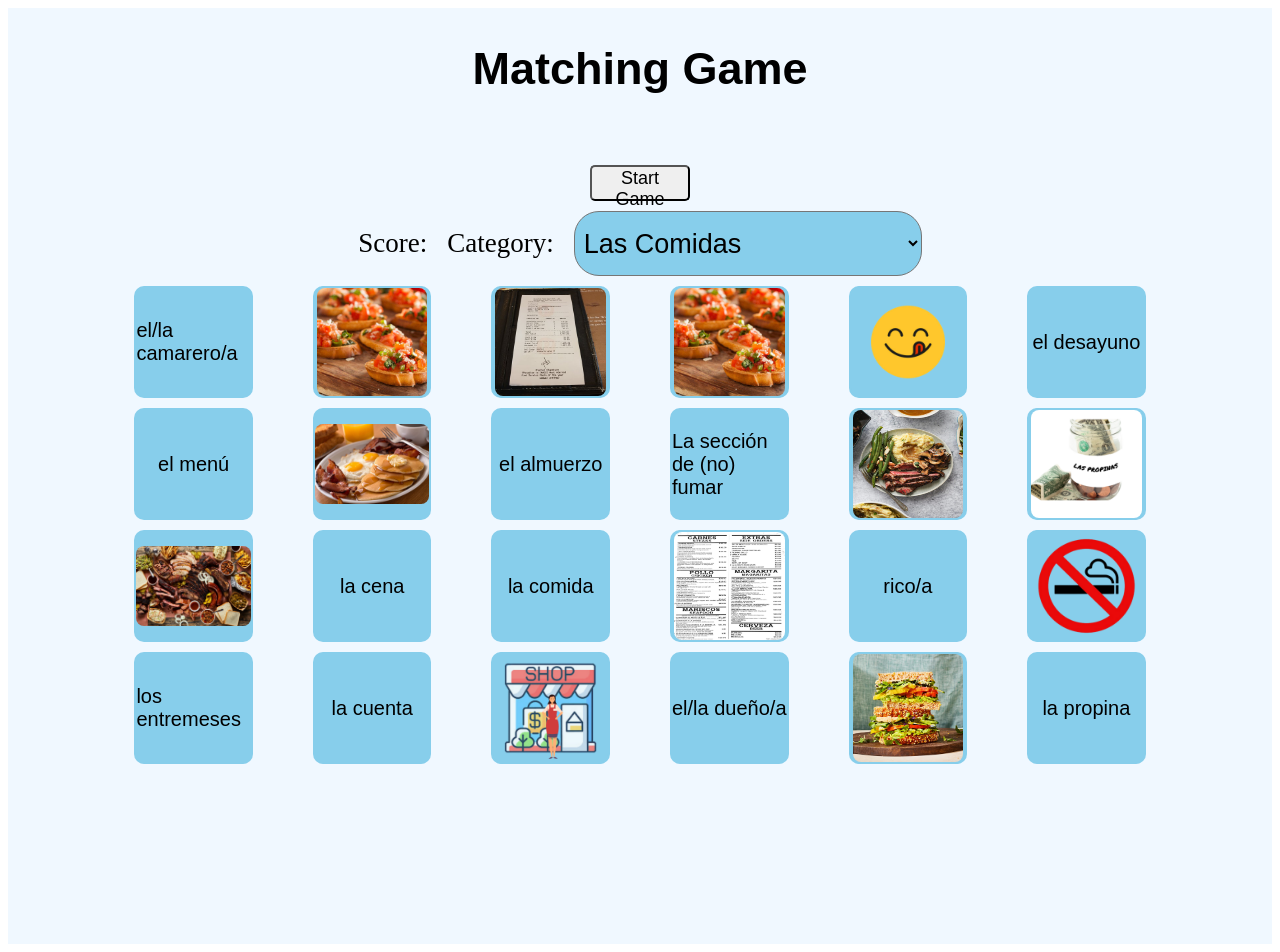
<file: index.html>
<!doctype html>
<html lang="en">
	<head>
		<meta charset="UTF-8" />
		<meta http-equiv="X-UA-Compatible" content="IE=edge" />
		<meta name="viewport" content="width=device-width, initial-scale=1.0" />
		<title>Flexbox Matching Game</title>
		<link rel="stylesheet" href="styles.css" />
		<script src="script.js"></script>
	</head>
	<body onload="shuffleAssign()">
		<div id="background">
			<!--overall-->
			<h1 id="title">Matching Game</h1>
			<h2 id="yw"></h2>
			<div id="start">
				<!--start game-->
				<button id="restart">Start Game</button>
			</div>
			<div id="stats">
				<!--score, attempts, time-->
				<p id="score">Score:</p>
				<p>Category:</p>
				<!-- Dropdown menu for category selection -->
				<select id="category">
					<option value="comidas" selected>Las Comidas</option>
					<option value="frutas">Las Frutas y Las Verduras</option>
					<option value="carne">La Carne y El Pescado</option>
					<option value="otras">Otras Comidas</option>
					<option value="bebidas">Las Bebidas</option>
				</select>
			</div>
			<div id="column">
				<!--grid-->
				<div class="row">
					<!--column 1-->
					<div class="words cards">
						<!--row 1-->
						<p>el/la camarero/a</p>
					</div>
					<div class="words cards">
						<!--row 1-->
						<img class="words" src="images/appetizer.jpg" />
					</div>
					<div class="words cards">
						<!--row 3-->
						<img class="words" src="images/bill.jpg" />
					</div>
					<div class="words cards">
						<!--row 1-->
						<img class="words" src="images/appetizer.jpg" />
					</div>
					<div class="words cards">
						<!--row 1-->
						<img class="words" src="images/delicious.png" />
					</div>
					<div class="words cards">
						<!--row 1-->
						<p>el desayuno</p>
					</div>
				</div>

				<div class="row">
					<!--column 1-->
					<div class="words cards">
						<!--row 1-->
						<p>el menú</p>
					</div>
					<div class="words cards">
						<!--row 2-->
						<img class="words" id="image1" src="images/breakfast.jpg" />
					</div>
					<div class="words cards">
						<!--row 3-->
						<p>el almuerzo</p>
					</div>
					<div class="words cards">
						<!--row 4-->
						<p>La sección de (no) fumar</p>
					</div>
					<div class="words cards">
						<!--row 1-->
						<img class="words" src="images/dinner.jpg" />
					</div>
					<div class="words cards">
						<!--row 1-->
						<img class="words" src="images/tips.png" />
					</div>
				</div>

				<div class="row">
					<!--column 1-->
					<div class="words cards">
						<!--row 1-->
						<img class="words" id="image2" src="images/food.jpg" />
					</div>
					<div class="words cards">
						<!--row 2-->
						<p>la cena</p>
					</div>
					<div class="words cards">
						<!--row 3-->
						<p>la comida</p>
					</div>
					<div class="words cards">
						<!--row 4-->
						<img class="words" src="images/menu.jpg" />
					</div>
					<div class="words cards">
						<!--row 1-->
						<p>rico/a</p>
					</div>
					<div class="words cards">
						<!--row 1-->
						<img class="words" src="images/smoke.png" />
					</div>
				</div>

				<div class="row">
					<!--column 1-->
					<div class="words cards">
						<!--row 1-->
						<p>los entremeses</p>
					</div>
					<div class="words cards">
						<!--row 2-->
						<p>la cuenta</p>
					</div>
					<div class="words cards">
						<!--row 3-->
						<img class="words" src="images/owner.png" />
					</div>
					<div class="words cards">
						<!--row 4-->
						<p>el/la dueño/a</p>
					</div>
					<div class="words cards">
						<!--row 3-->
						<img class="words" src="images/lunch.avif" />
					</div>
					<div class="words cards">
						<!--row 3-->
						<p>la propina</p>
					</div>
				</div>
			</div>
		</div>
	</body>
</html>
</file>
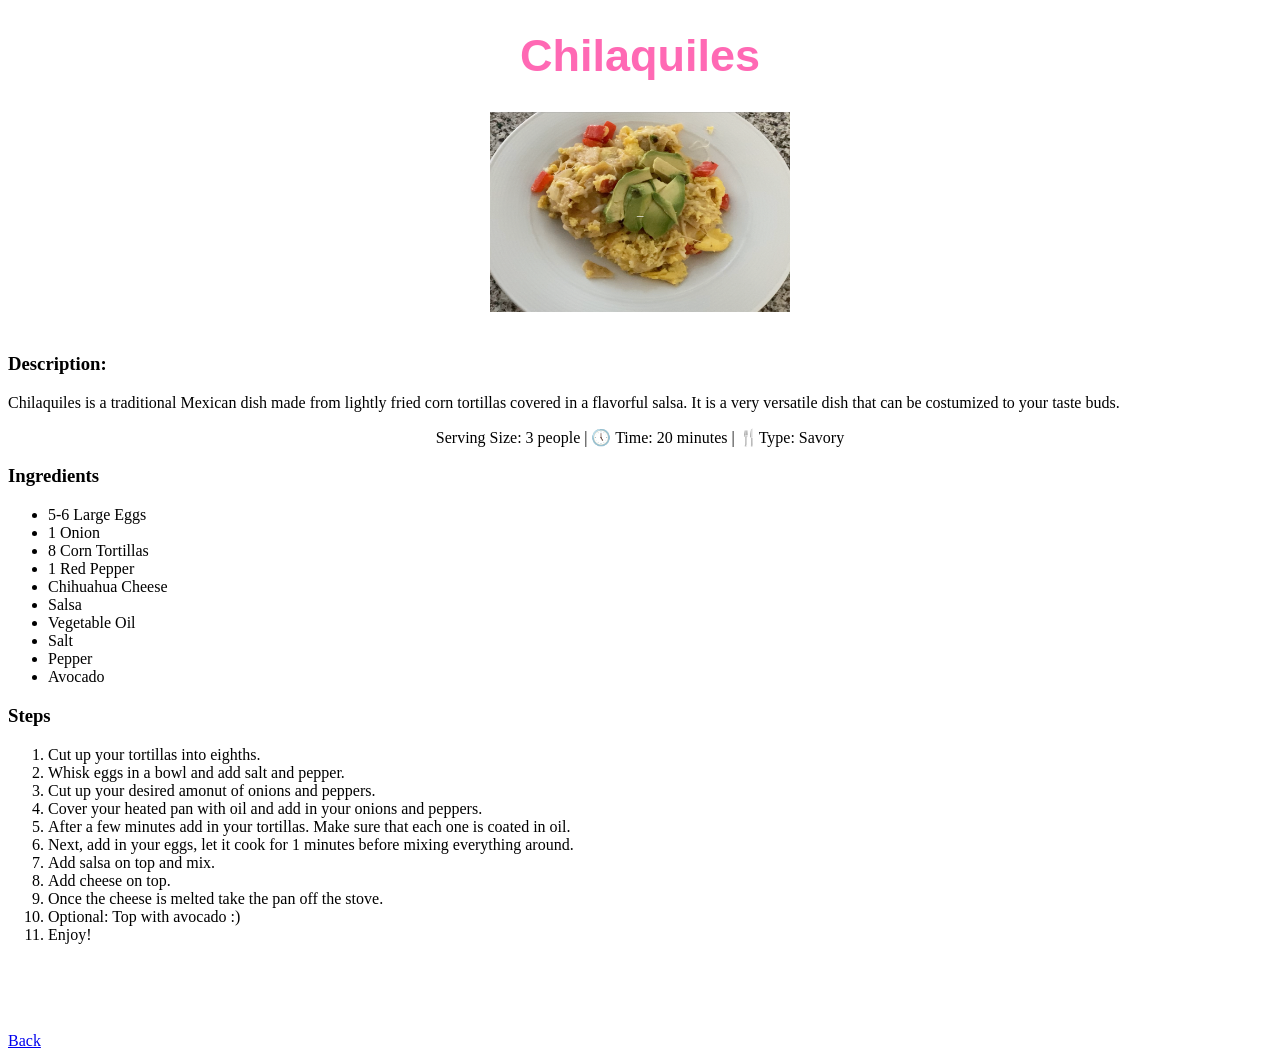
<file: recipes/chilaquiles.html>
<!DOCTYPE html>
<html lang="en">
    <head>
        <meta charset="UTF-8" />
        <title>Title</title>
		<link rel="stylesheet" href="../styles.css">

    </head>
    <body>
		<center><h1 style="color: hotpink">Chilaquiles</h1></center>
		<center><img src="../images/chilaqile.jpeg" width="300" height="200" class="image"></center>
		<br>
		<h3> Description: </h3>
		<p>Chilaquiles is a traditional Mexican dish made from lightly fried corn tortillas covered in a flavorful salsa. It is a very versatile dish that can be costumized to your taste buds.  </p>
		<center><p class="information">Serving Size: 3 people |  🕔 Time: 20 minutes | 🍴Type: Savory </p></center>
		<h3>Ingredients</h3>
		<ul>
			<li>5-6 Large Eggs</li>
			<li>1 Onion</li>
			<li>8 Corn Tortillas</li>
			<li>1 Red Pepper</li>
			<li>Chihuahua Cheese</li>
			<li>Salsa</li>
			<li>Vegetable Oil</li>
			<li>Salt</li>
			<li>Pepper</li>
			<li>Avocado</li>
		</ul>
		<h3>Steps</h3>
		<ol>
			<li>Cut up your tortillas into eighths. </li>
			<li>Whisk eggs in a bowl and add salt and pepper. </li>
			<li>Cut up your desired amonut of onions and peppers. </li>
			<li>Cover your heated pan with oil and add in your onions and peppers. </li>
			<li>After a few minutes add in your tortillas. Make sure that each one is coated in oil.</li>
			<li>Next, add in your eggs, let it cook for 1 minutes before mixing everything around.</li>
			<li>Add salsa on top and mix. </li>
			<li>Add cheese on top. </li>
			<li>Once the cheese is melted take the pan off the stove. </li>
			<li>Optional: Top with avocado :)</li>
			<li>Enjoy!</li>

		</ol>
		
		<br><br><br><br>
		<a href="../index.html" style="cursor: grabbing" class="back">Back</a>

    </body>
</html>
</file>
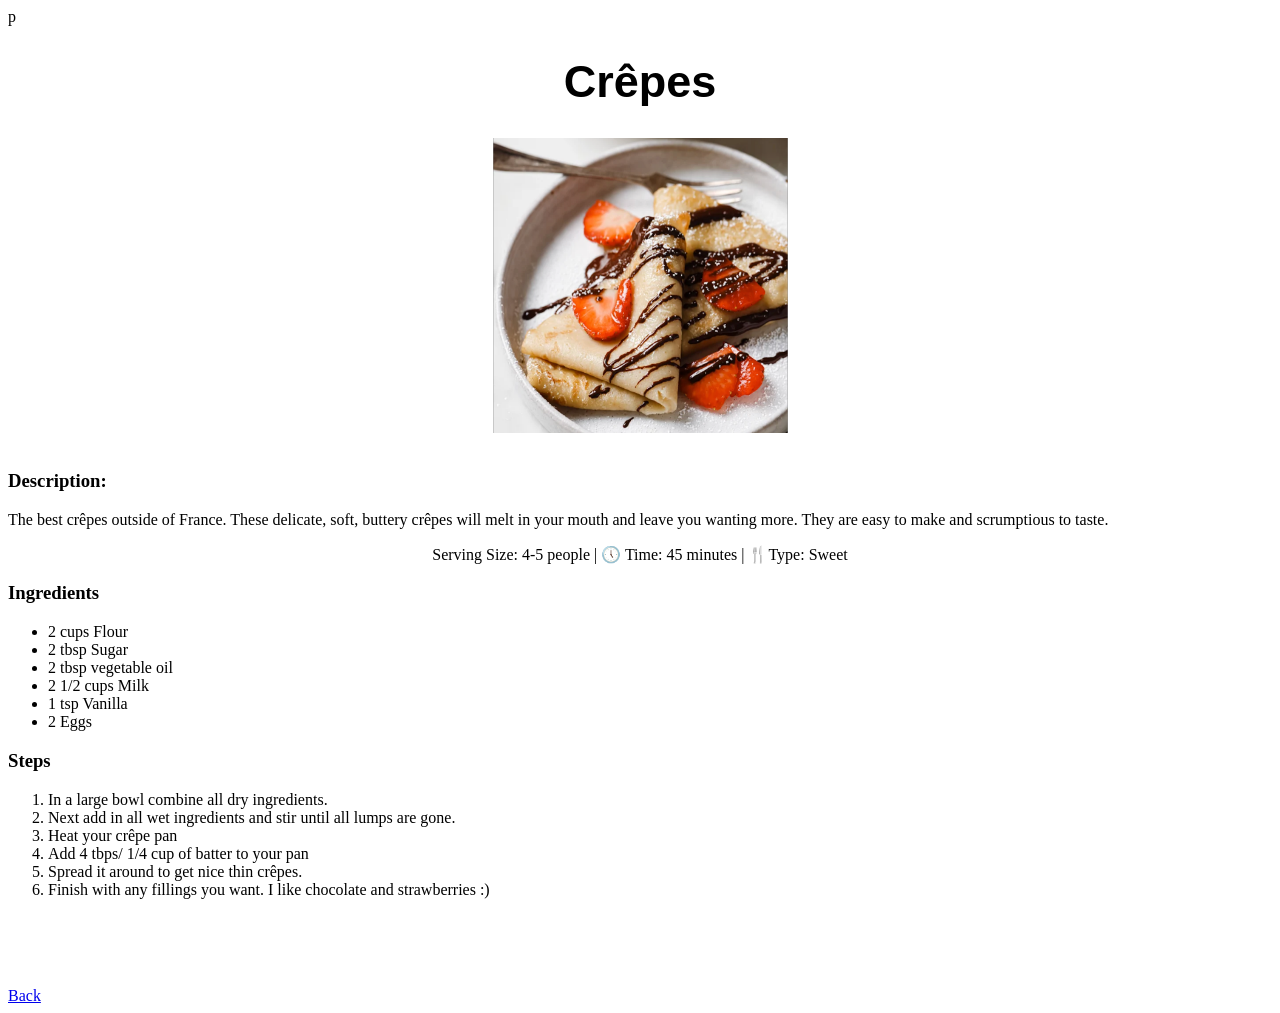
<file: recipes/crepes.html>
p<!DOCTYPE html>
<html lang="en">
    <head>
        <meta charset="UTF-8" />
        <title>Solena's Recipes</title>
		<link rel="stylesheet" href="../styles.css">

    </head>
    <body>
		<center><h1>Crêpes</h1></center>
		<center><img src="../images/crepe.jpeg" width="295" height="295" class="image"></center>
		<br>
		<h3> Description: </h3>
		<p>The best crêpes outside of France. These delicate, soft, buttery crêpes will melt in your mouth and leave you wanting more. They are easy to make and scrumptious to taste. </p>
		<center><p class="information">Serving Size: 4-5 people |  🕔 Time: 45 minutes | 🍴Type: Sweet </p></center>
		<h3>Ingredients</h3>
		<ul>
			<li>2 cups Flour</li>
			<li>2 tbsp Sugar</li>
			<li>2 tbsp vegetable oil</li>
			<li>2 1/2 cups Milk</li>
			<li>1 tsp Vanilla</li>
			<li>2 Eggs</li>
		</ul>
		<h3>Steps</h3>
		<ol>
			<li>In a large bowl combine all dry ingredients. </li>
			<li> Next add in all wet ingredients and stir until all lumps are gone. </li>
			<li>Heat your crêpe pan </li>
			<li>Add 4 tbps/ 1/4 cup of batter to your pan</li>
			<li>Spread it around to get nice thin crêpes. </li>
			<li>Finish with any fillings you want. I like chocolate and strawberries :)</li>
		</ol>
		
		<br><br><br><br>
		<a href="../index.html" style="cursor: grabbing" class="back">Back</a>
    </body>
</html>
</file>
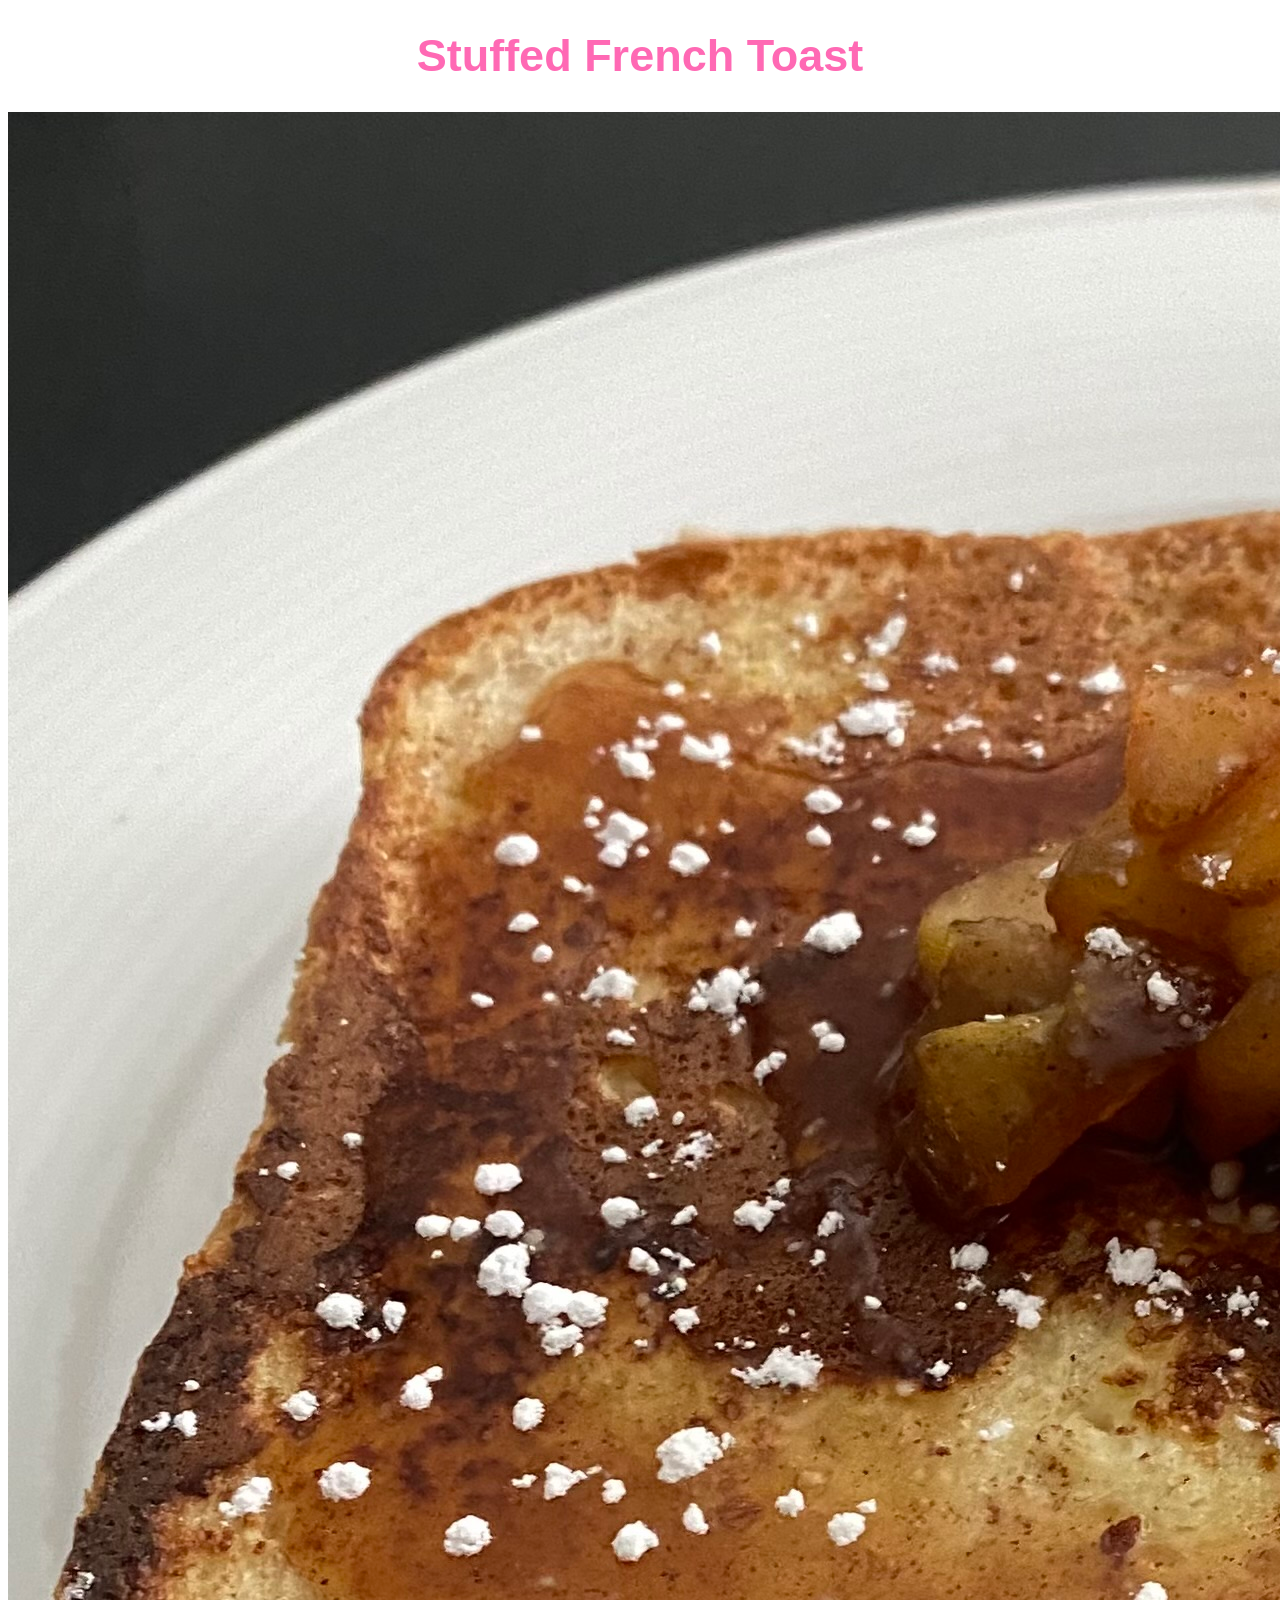
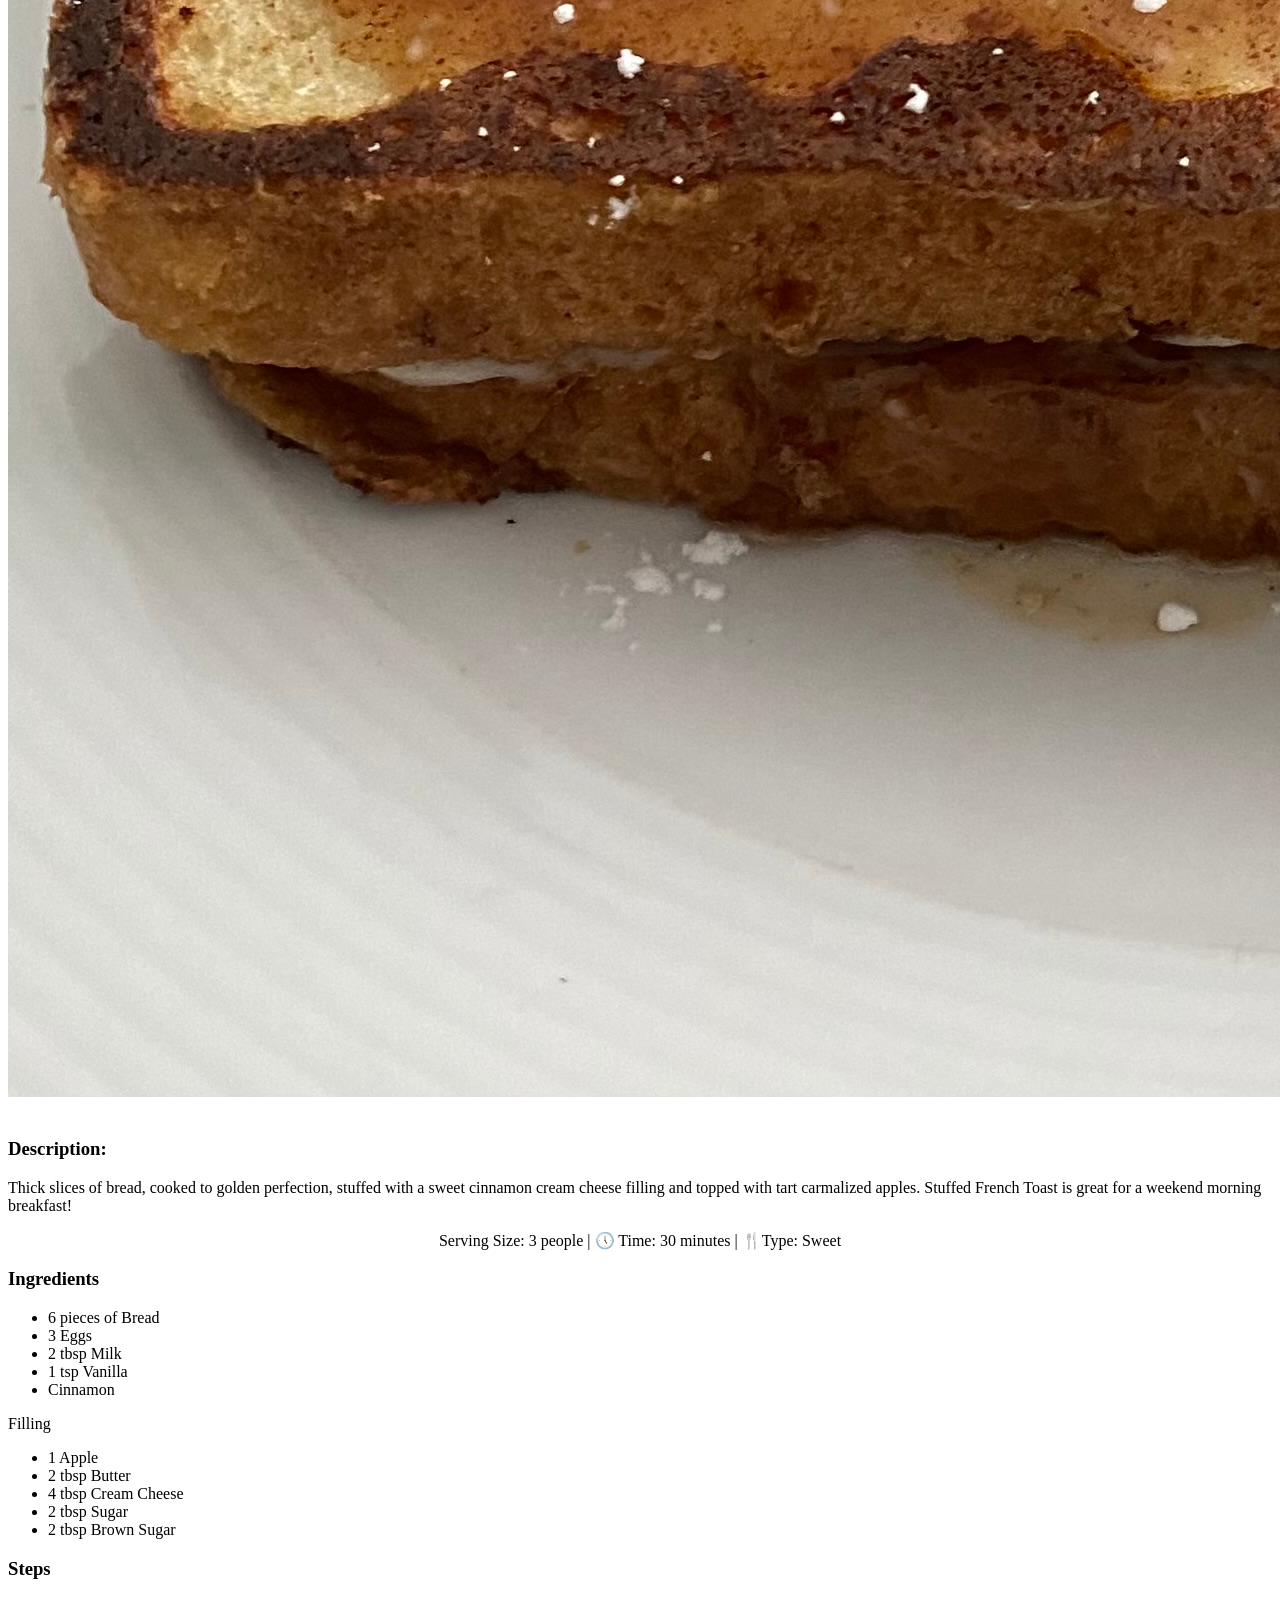
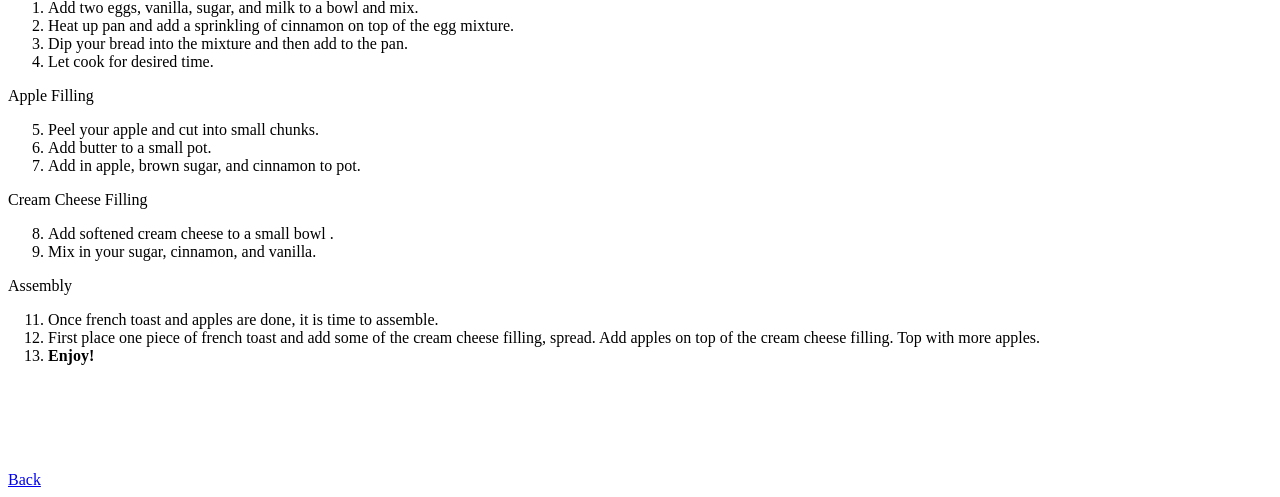
<file: recipes/stuffed_french_toast.html>
<!DOCTYPE html>
<html lang="en">
    <head>
        <meta charset="UTF-8" />
        <title>Solena's Recipes</title>
		<link rel="stylesheet" href="../styles.css">
		
    </head>
    <body>
		<center><h1 style="color: hotpink">Stuffed French Toast</h1></center>
		<center><img src="../images/frenchtoast.jpeg" class="image" id="dimensions"></center>
		<br>
		<h3> Description: </h3>
		<p>Thick slices of bread, cooked to golden perfection, stuffed with a sweet cinnamon cream cheese filling and topped with tart carmalized apples. Stuffed French Toast is great for a weekend morning breakfast! </p>
		<center><p class="information">Serving Size: 3 people |  🕔 Time: 30 minutes | 🍴Type: Sweet </p></center>
		<!--add an image description-->
		<h3>Ingredients</h3>
		<ul>
			<li>6 pieces of Bread</li>
			<li>3 Eggs</li>
			<li>2 tbsp Milk</li>
			<li>1 tsp Vanilla</li>
			<li>Cinnamon</li>
		</ul>
			<p>Filling</p> 
		<ul>
			<li>1 Apple</li>
			<li>2 tbsp Butter</li>
			<li>4 tbsp Cream Cheese</li>
			<li>2 tbsp Sugar</li>
			<li>2 tbsp Brown Sugar</li>
		</ul>
		<h3>Steps</h3>
		<ol>
			<li>Add two eggs, vanilla, sugar, and milk to a bowl and mix.</li>
			<li>Heat up pan and add a sprinkling of cinnamon on top of the egg mixture.</li>
			<li>Dip your bread into the mixture and then add to the pan. </li>
			<li>Let cook for desired time. </li>
		</ol>
		<p>Apple Filling</p>
		<ol start="5">
			<li>Peel your apple and cut into small chunks. </li>
			<li>Add butter to a small pot. </li>
			<li>Add in apple, brown sugar, and cinnamon to pot. </li>
		</ol>
		<p>Cream Cheese Filling</p>
		<ol start="8">
			<li>Add softened cream cheese to a small bowl .</li>
			<li>Mix in your sugar, cinnamon, and vanilla.</li>
		</ol>
		<p>Assembly</p>
		<ol start="11">
			<li>Once french toast and apples are done, it is time to assemble. </li>
			<li>First place one piece of french toast and add some of the cream cheese filling, spread. Add apples on top of the cream cheese filling. Top with more apples. </li>
			<li><b>Enjoy!</b></li>
		</ol>
		
		<br><br><br><br><br>
		<a href="../index.html" style="cursor: grabbing" class="back"> Back</a>

    </body>
</html>
</file>
<file: styles.css>
h1 {
	display: flex;
	justify-content: center;
	font-family: Helvetica;
	font-size: 5vh;
}
button {
	width: 100px;
	height: 4vh;
	border-radius: 5px;
	font-size: 2vh;
}
#start {
	display: flex;
	justify-content: center;
}
#stats {
	display: flex;
	justify-content: center;
	gap: 20px;
	font-size: 3vh;
}
#background {
	background-color: aliceblue;
	padding: 5px 10% 180px 10%;
	display: flex;
	flex-direction: column;
	align-items: center;
	justify-content: center;
	flex-shrink: 1;
	max-height: 200%;
}
.words {
	background-color: skyblue;
	border-radius: 10px;
	display: flex;
	align-items: center;
	justify-content: center;
	height: 12vh;
	flex-basis: 10rem;
	padding: 2px;
	max-width: 100%;
	font-size: 20px;
	max-height: 100%;
}
.words:hover {
	box-shadow: 2px 2px darkblue;
}
#column {
	display: flex;
	flex-direction: column;
	gap: 10px;
}
.row {
	display: flex;
	gap: 60px;
	justify-content: center;
}
#category {
	font-size: 3vh;
	padding: 5px;
	margin: 10px 0;
	border-radius: 25px;
	background-color: skyblue;
}
#image1 {
	height: 80px;
	max-width: 100%;
	box-shadow: none;
	flex-shrink: 1;
}
#image2 {
	height: 80px;
	max-width: 100%;
	box-shadow: none;
	flex-shrink: 1;
}

button:hover {
	box-shadow: 3px 3px darkblue;
}
.cards {
	font-family: Arial, Helvetica, sans-serif;
}

.clicked {
	background-color: dodgerblue !important;
}
#option {
	margin-top: 20px;
}
</file>
